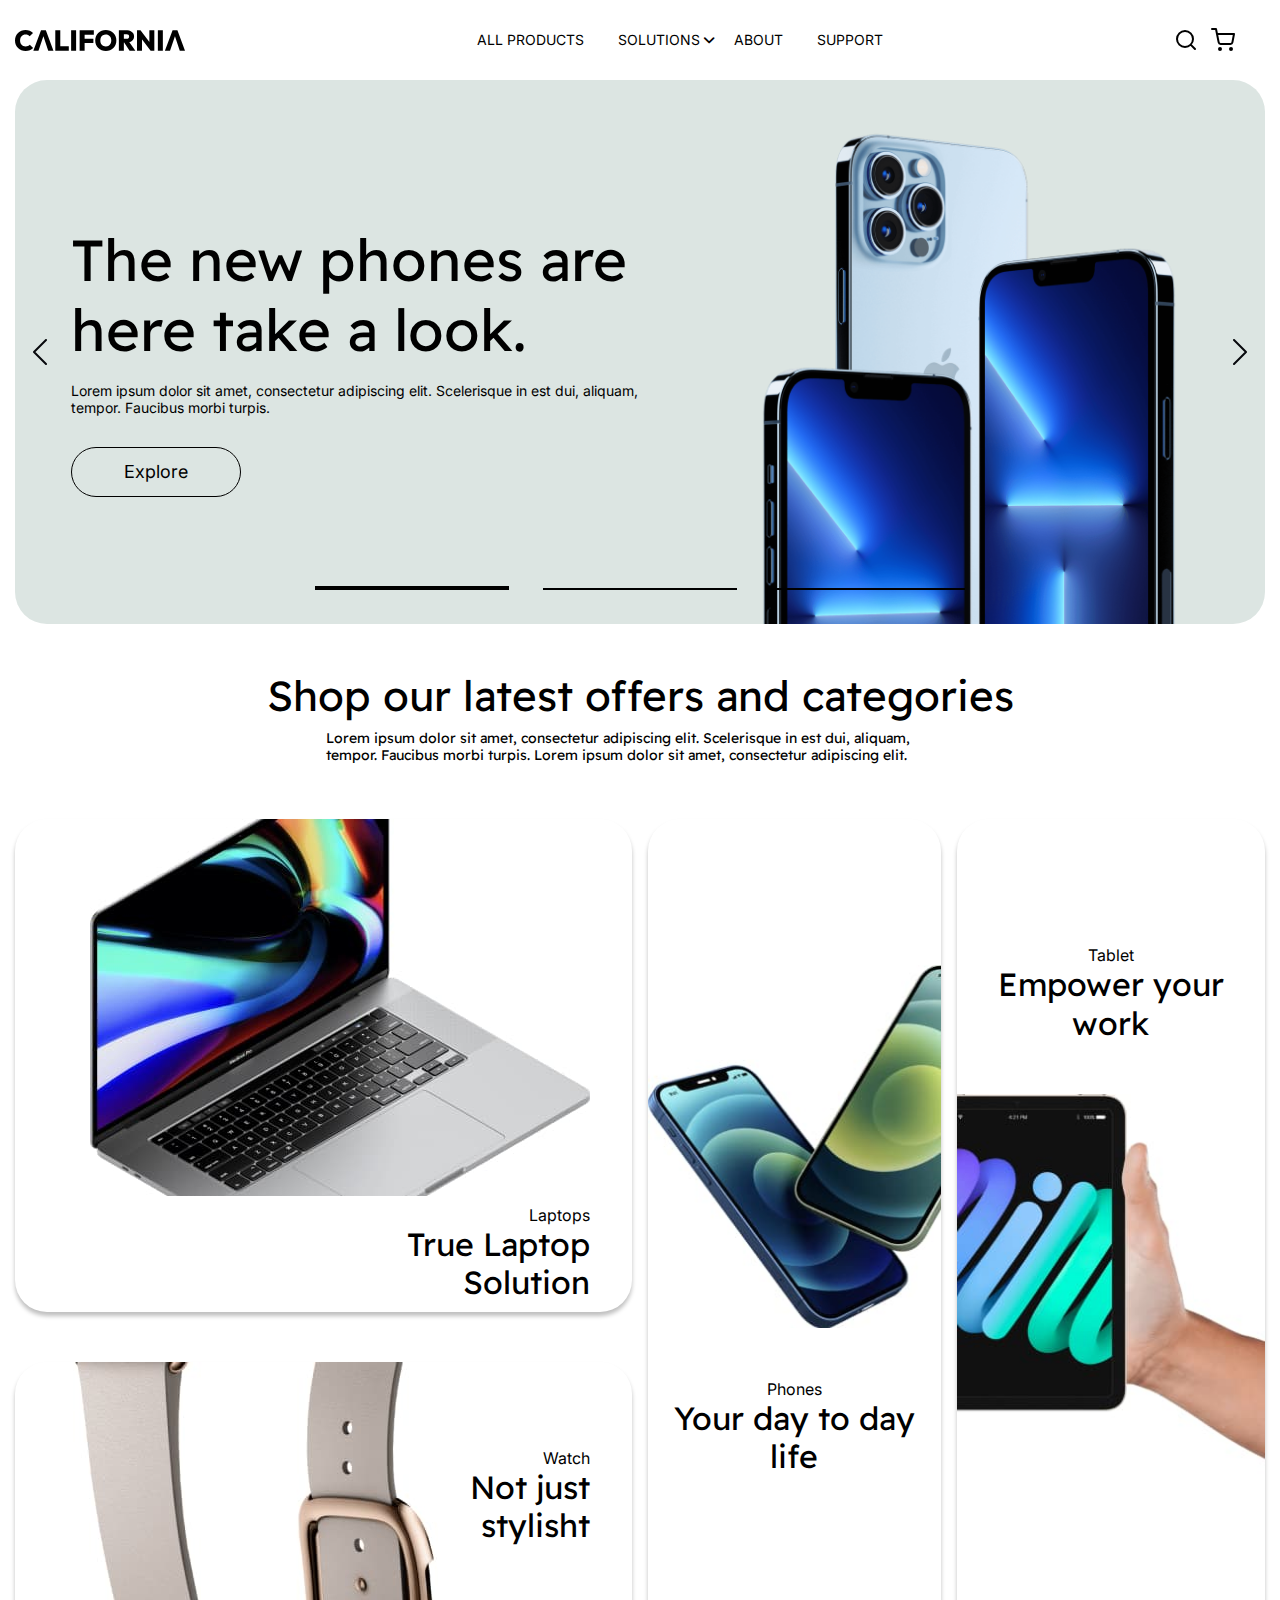
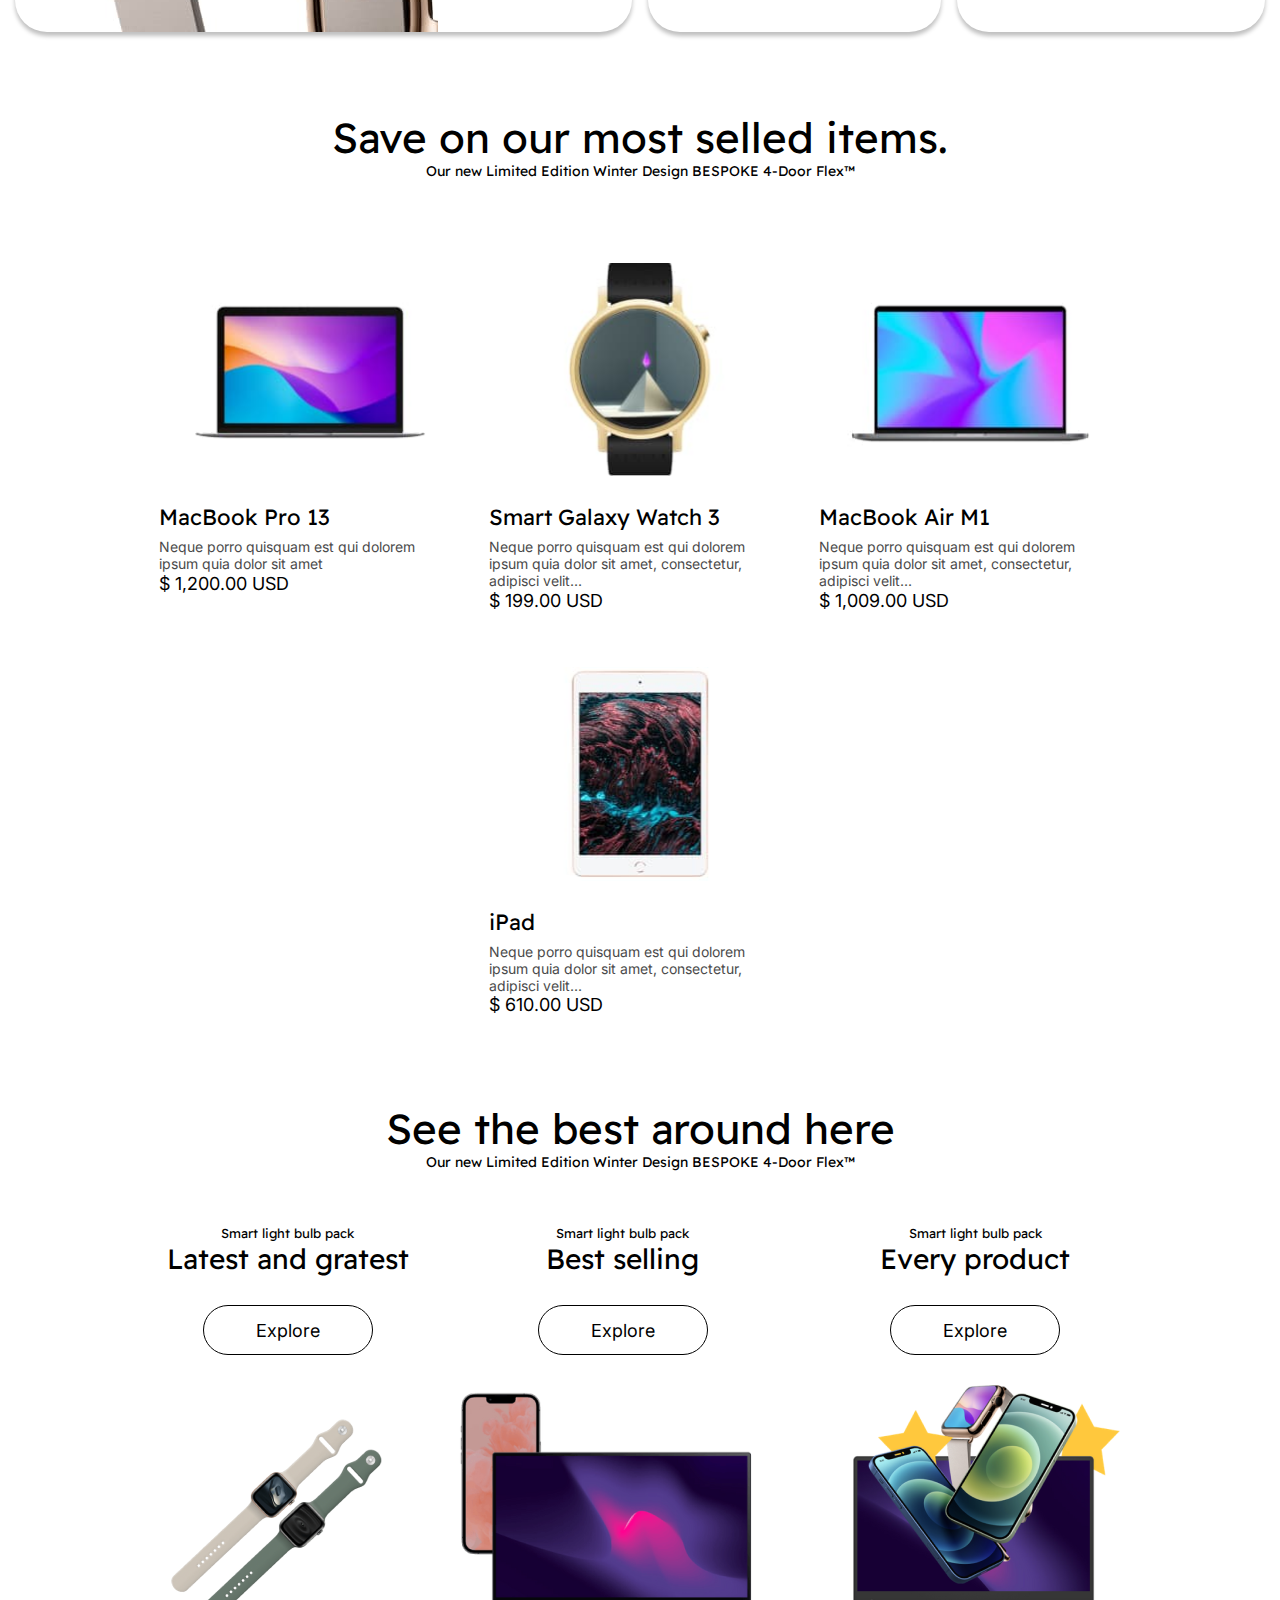
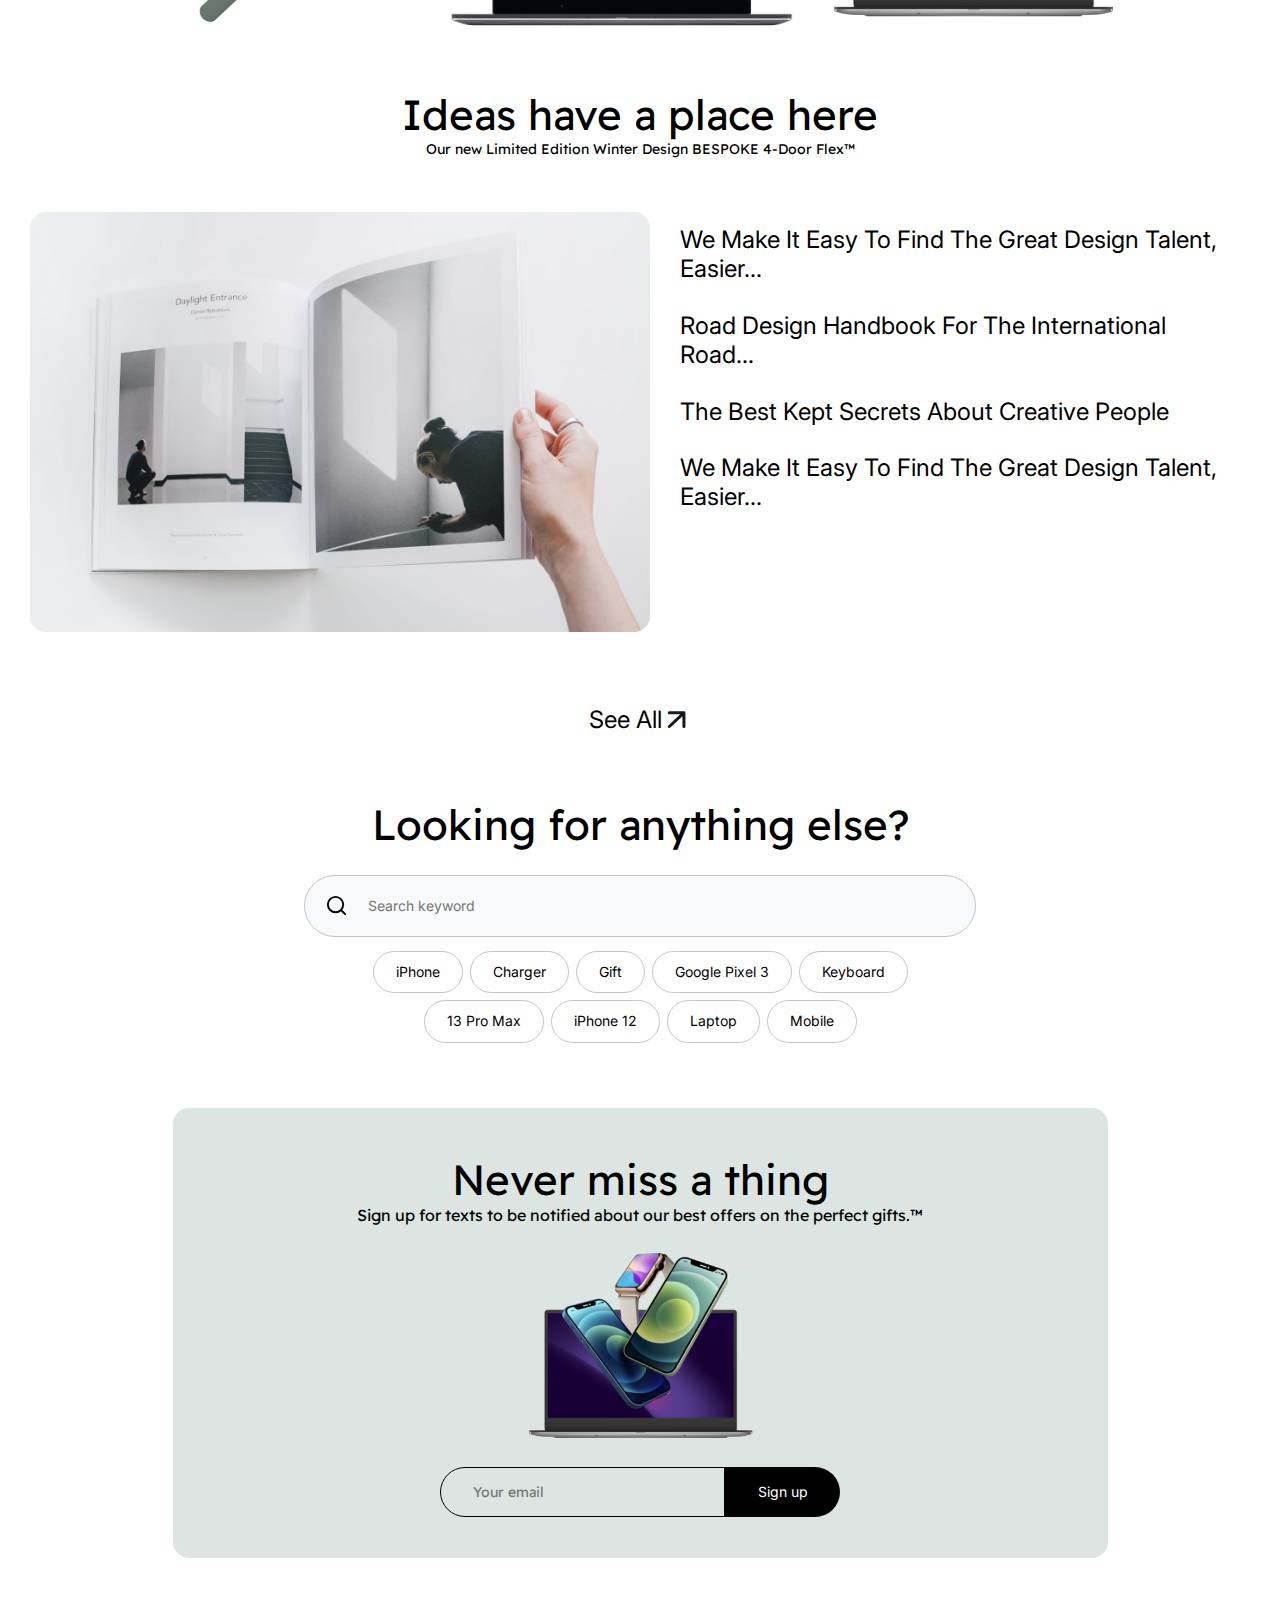
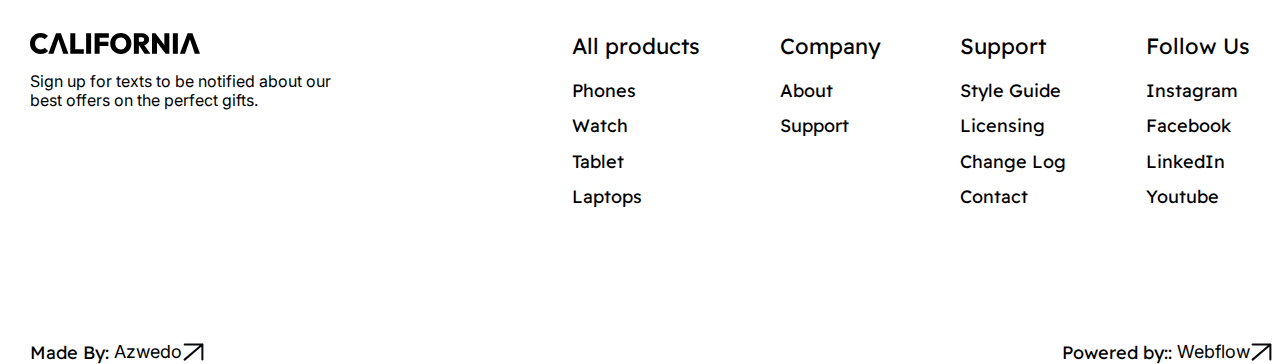
<file: index.html>
<!DOCTYPE html>
<html lang="en">
<head>
    <meta charset="UTF-8">
    <meta http-equiv="X-UA-Compatible" content="IE=edge">
    <meta name="viewport" content="width=device-width, initial-scale=1.0">
    <title>California</title>
    <link rel="stylesheet" href="./css/iconsfont.css">
    <link rel="stylesheet" href="./css/styles.css">
    <link rel="preconnect" href="https://fonts.googleapis.com">
    <link rel="preconnect" href="https://fonts.gstatic.com" crossorigin>
    <link href="https://fonts.googleapis.com/css2?family=Inter&family=Readex+Pro&display=swap" rel="stylesheet">
</head>
<body>
    <div class="wrapper container">
        
        <header class="header">
            <div class="wrapper__logo">
                <div class="header__adaptive">
                    <div class="logo">
                        <a href="#"><img src="./images/icons/header/Logo.svg" alt="Logo California"></a>
                    </div>
                    <!-- <button type="button" class="nav__toggle">
                        <div class="menu-icon-wrapper">
                            <div class="menu-icon"></div>
                        </div>
                    </button> -->
                </div>
            </div>
            
            
            <nav class="nav">
                <ul class="nav__list">
                    <li><a class="nav__list-link" href="#">All products</a></li>
                    <li class="topmenu"><a class="nav__list-link submenu-link icon-angle" href="#">Solutions </a>
                        <ul class="submenu">
                            <li><a href="#">Solution 1</a></li>
                            <li><a href="#">Solution 2</a></li>
                            <li><a href="#">Solution 4</a></li>
                            <li><a href="#">Solution 3</a></li>
                        </ul>
                    </li>
                    <li><a class="nav__list-link" href="#">About</a></li>
                    <li><a class="nav__list-link" href="#">Support</a></li>
                </ul>
            </nav>
            <div class="div"></div>
           
            <div class="goods">
                <div class="search ">
                    <form class="header__search ">
                        <input class="search-input" type="text" placeholder="Search store">
                    </form>
                    <div >
                        <a class="goods__search" href="#">
                            <img src="./images/icons/header/search.svg" alt="icon_search">
                        </a>
                    </div>
                </div>
                
                <div class="goods__basket ">
                    <a  href="#">
                        <img src="./images/icons/header/basket.svg" alt="icon_basket">
                    </a>
                </div>
                
            </div> 

           
        </header>
        <main class="main">
            <section class="main__top">
                <div class="slider">
                    <div class="slider-line">
                        <div class="top__row">
                            <div class="top__content">
                                <h1 class="top--title">
                                    The new phones are here take a look.
                                </h1>
                                <p class="top__text">
                                    Lorem ipsum dolor sit amet, consectetur adipiscing elit. Scelerisque in est dui, aliquam, tempor. Faucibus
                                    morbi
                                    turpis.
                                </p>
                                <button class="btn top__btn">
                                    Explore
                                </button>
                            </div>
                            <div class="top__image">
                                <img src="./images/top/new_phones.png" alt="new_phones">
                            </div>
                        </div>
                        <div class="top__row">
                            <div class="top__content">
                                <h1 class="top--title">
                                    The new tablets are here take a look.
                                </h1>
                                <p class="top__text">
                                    Lorem ipsum dolor sit amet, consectetur adipiscing elit. Scelerisque in est dui, aliquam, tempor. Faucibus
                                    morbi
                                    turpis.
                                </p>
                                <button class="btn top__btn">
                                    Explore
                                </button>
                            </div>
                            <div class="top__image">
                                <img src="./images/top/Tablet-Transparent-PNG.png" alt="new_phones">
                            </div>
                        </div>
                        <div class="top__row">
                            <div class="top__content">
                                <h1 class="top--title">
                                    The new laptops are here take a look.
                                </h1>
                                <p class="top__text">
                                    Lorem ipsum dolor sit amet, consectetur adipiscing elit. Scelerisque in est dui, aliquam, tempor. Faucibus
                                    morbi
                                    turpis.
                                </p>
                                <button class="btn top__btn">
                                    Explore
                                </button>
                            </div>
                            <div class="top__image">
                                <img src="./images/top/pngimg.com - laptop_PNG5905.png" alt="new_phones">
                            </div>
                        </div>
                    </div>
                </div>
                
                <div>
                    <button class="slider__btn slider__btn-prev">
                        <img src="./images/top/previous.svg" alt="previous_button">
                    </button>
                    <button class="slider__btn slider__btn-next">
                        <img src="./images/top/next.svg" alt="next_button">
                    </button>
                </div>
                <!-- <div class="top__lines"> -->
                    <ul class="lines__list">
                        <li><a href="#" class="line"></a></li>
                        <li><a href="#" class="line"></a></li>
                        <li><a href="#" class="line"></a></li>
                    </ul>
                <!-- </div> -->
                
            </section>
            <section class="main__latest-offers container">
                <div class="section__header">
                    <h2 class="section__header--title latest-offers__title">Shop our latest offers and categories</h2>
                    <p class="section__header--text latest-offers__text">Lorem ipsum dolor sit amet, consectetur adipiscing elit. Scelerisque in est dui, aliquam, tempor. Faucibus morbi turpis.
                    Lorem ipsum dolor sit amet, consectetur adipiscing elit.</p>
                </div>
                <div class="latest-offers__cards">
                    <div class="cads__row">
                        <div class="cards__column column-horizontal">
                            <a class="card card1" href="#">
                                <img src="./images/latest-offers/Laptops.jpg" alt="Laptops" class="card__image">
                                <div class="card__content">
                                    <h3 class="card__title">Laptops</h3>
                                    <p class="card__text">True Laptop <br> Solution</p>
                                </div>
                            </a>                           
                            <a class="card card2" href="#">
                                <img src="./images/latest-offers/Watch.jpg" alt="Watch" class="card__image">
                                <div class="card__content">
                                    <h3 class="card__title">Watch</h3>
                                    <p class="card__text">Not just stylisht</p>
                                </div>
                            </a>                           
                        </div>
                        <div class="cards__column column-vertical">
                            <a class="card card3" href="#">
                                <img src="./images/latest-offers/Phones.jpg" alt="Phones" class="card__image">
                                <div class="card__content">
                                    <h3 class="card__title">Phones</h3>
                                    <p class="card__text">Your day to day life</p>
                                </div>
                            </a>                           
                            <a class="card card4" href="#">
                                <img src="./images/latest-offers/Tablet.jpg" alt="Tablet" class="card__image">
                                <div class="card__content">
                                    <h3 class="card__title">Tablet</h3>
                                    <p class="card__text">Empower your work</p>
                                </div>
                            </a>                           
                        </div>
                    </div>
                    
                </div>
            </section>
            <section class="main__most-selled-items container">
                <div class="section__header">
                    <h2 class="section__header--title most-selled-items__title">Save on our most selled items.</h2>
                    <p class="section__header--text most-selled-items__text">Our new Limited Edition Winter Design BESPOKE 4-Door Flex™</p>
                </div>
                <div class="items__cards">
                    <ul class="cards-list">
                        <li><a href="#" class="card__item">
                            <img src="./images/ most selled items/Pro 13.jpg" alt="MacBook Pro 13" class="item__image">
                            <h3 class="item__title">MacBook Pro 13</h3>
                            <p class="item__text">Neque porro quisquam est qui dolorem ipsum quia dolor sit amet</p>
                            <p class="item__price">$ 1,200.00 USD</p>
                        </a></li>
                        <li><a href="#" class="card__item">
                            <img src="./images/ most selled items/Watch 3.jpg" alt="Smart Galaxy Watch 3" class="item__image">
                            <h3 class="item__title">Smart Galaxy Watch 3</h3>
                            <p class="item__text">Neque porro quisquam est qui dolorem ipsum quia dolor sit amet, consectetur, adipisci velit...</p>
                            <p class="item__price">$ 199.00 USD</p>
                        </a></li>
                        <li><a href="#" class="card__item">
                            <img src="./images/ most selled items/Air M1.jpg" alt="MacBook Air M1" class="item__image">
                            <h3 class="item__title">MacBook Air M1</h3>
                            <p class="item__text">Neque porro quisquam est qui dolorem ipsum quia dolor sit amet, consectetur, adipisci velit...</p>
                            <p class="item__price">$ 1,009.00 USD</p>
                        </a></li>
                        <li><a href="#" class="card__item">
                            <img src="./images/ most selled items/iPad.jpg" alt="iPad" class="item__image">
                            <h3 class="item__title">iPad</h3>
                            <p class="item__text">Neque porro quisquam est qui dolorem ipsum quia dolor sit amet, consectetur, adipisci velit...</p>
                            <p class="item__price">$ 610.00 USD</p>
                        </a></li>
                    </ul>
                </div>

            </section>
            <section class="main__the-best container">
                <div class="section__header">
                    <h2 class="section__header--title the-best__title">See the best around here</h2>
                    <p class="section__header--text the-best__text">Our new Limited Edition Winter Design BESPOKE 4-Door Flex™</p>
                </div>
                <div class="the-best__cards">
                    <ul class="the-best__cards--list">
                        <li class="the-best__card">
                            <p class="best__text">Smart light bulb pack</p>                            
                            <h3 class="best__title">Latest and gratest</h3>
                            <button class="btn best__btn">Explore</button>
                            <img src="./images/the best/Latest and gratest.png" alt="Latest and gratest" class="best__image">
                        </li>
                        <li class="the-best__card">
                            <p class="best__text">Smart light bulb pack</p>                            
                            <h3 class="best__title">Best selling</h3>
                            <button class="btn best__btn">Explore</button>
                            <img src="./images//the best/Best selling.png" alt="Best selling" class="best__image">
                        </li>
                        <li class="the-best__card">
                            <p class="best__text">Smart light bulb pack</p>                            
                            <h3 class="best__title">Every product</h3>
                            <button class="btn best__btn">Explore</button>
                            <img src="./images/the best/Every product.png" alt="Every product" class="best__image">
                        </li>                       
                        
                    </ul>
                </div>

            </section>
            <section class="main__ideas container">
                <div class="section__header">
                    <h2 class="section__header--title the-best__title">Ideas have a place here</h2>
                    <p class="section__header--text the-best__text">Our new Limited Edition Winter Design BESPOKE 4-Door Flex™</p>
                </div>
                <div class="ideas__row">
                    <img src="./images/ideas/ideas.png" alt="ideas" class="ideas__image">
                    <ul class="ideas__list">
                        <li>
                            <p class="ideas__text">
                                We Make It Easy To Find The Great Design Talent, Easier...
                            </p>
                        </li>
                        <li>
                            <p class="ideas__text">
                                Road Design Handbook For The International Road...
                            </p>
                        </li>
                        <li>
                            <p class="ideas__text">
                                The Best Kept Secrets About Creative People
                            </p>
                        </li>
                        <li>
                            <p class="ideas__text">
                                We Make It Easy To Find The Great Design Talent, Easier...
                            </p>
                        </li>
                    </ul>                    
                </div>
                <a href="" class="see-all">See all <svg xmlns="http://www.w3.org/2000/svg" width="30" height="28" fill="none">
                        <path stroke="#151A1E" stroke-linecap="round" stroke-linejoin="round" stroke-width="3"
                            d="m7.315 20.482 14.63-13.655m-14.63 0h14.63v13.655" />
                    </svg></a>

            </section>
            <section class="main__search">
                <div class="search__container">
                    <h2 class="section__header--title search__title">
                        Looking for anything else?
                    </h2>
                    <form action="#" class="search__form">
                        <div class="goods__search">
                            <a href="#">
                                <img src="./images/icons/header/search.svg" alt="icon_search">
                            </a>
                        </div>
                        <input class="search__form--input" type="text" placeholder="Search keyword">
                    </form>
                    
                    <ul class="filters-list">
                        <li><button type="button" class="filter-button">iPhone</button></li>
                        <li><button type="button" class="filter-button">Charger</button></li>
                        <li><button type="button" class="filter-button">Gift</button></li>
                        <li><button type="button" class="filter-button">Google Pixel 3</button></li>
                        <li><button type="button" class="filter-button">Keyboard</button></li>
                        <li><button type="button" class="filter-button">13 Pro Max</button></li>
                        <li><button type="button" class="filter-button">iPhone 12</button></li>
                        <li><button type="button" class="filter-button">Laptop</button></li>
                        <li><button type="button" class="filter-button">Mobile</button></li>
                    </ul>
                                     

                </div>
            </section>

            <section class="main__registration">
                <div class="registration__container">
                    <div class="section__header registration__header">
                        <h2 class="section__header--title registration__title">Never miss a thing</h2>
                        <p class="section__header--text registration__text">Sign up for texts to be notified about our best offers on the perfect gifts.™</p>
                    </div>
                    <img src="./images/registration/registration.png" alt="" class="registration__image">
                    <form action="#" class="registration__form">
                        <input type="text" placeholder="Your email" class="registration__form--input">
                        <button class="registration__form--btn">Sign up</button>
                    </form>
                </div>
            </section>
        </main>

        <footer class="footer container">
            <div class="footer__wrapper">
                <div class="footer__logo">
                    <a href="#">
                        <img src="./images/icons/header/Logo.svg" alt="Logo">
                    </a>                    
                    <p class="footer_logo--text">
                        Sign up for texts to be notified about our best offers on the perfect gifts.
                    </p>
                </div>
                <div class="footer__menu">
                    <div class="footer__items">
                        <h3 class="items__title">All products</h3>
                        <ul class="items__list">
                            <li><a href="#" class="items-link">Phones</a></li>
                            <li><a href="#" class="items-link">Watch</a></li>
                            <li><a href="#" class="items-link">Tablet</a></li>
                            <li><a href="#" class="items-link">Laptops</a></li>
                        </ul>
                    </div>
                    <div class="footer__items">
                        <h3 class="items__title">Company</h3>
                        <ul class="items__list">
                            <li><a href="#" class="items-link">About</a></li>
                            <li><a href="#" class="items-link">Support</a></li>
                        </ul>
                    </div>
                    <div class="footer__items">
                        <h3 class="items__title">Support</h3>
                        <ul class="items__list">
                            <li><a href="#" class="items-link">Style Guide</a></li>
                            <li><a href="#" class="items-link">Licensing</a></li>
                            <li><a href="#" class="items-link">Change Log</a></li>
                            <li><a href="#" class="items-link">Contact</a></li>
                        </ul>
                    </div>
                    <div class="footer__items">
                        <h3 class="items__title">Follow Us</h3>
                        <ul class="items__list">
                            <li><a href="#" class="items-link">Instagram</a></li>
                            <li><a href="#" class="items-link">Facebook</a></li>
                            <li><a href="#" class="items-link">LinkedIn</a></li>
                            <li><a href="#" class="items-link">Youtube</a></li>
                        </ul>
                    </div>
                </div>
                
            </div>
            <div class="footer__bottom">
                <p class="bottom__text">Made By: <span>Azwedo<svg xmlns="http://www.w3.org/2000/svg" width="21" height="18" fill="none">
                    <g stroke="#08090D" stroke-linecap="round" stroke-linejoin="round" stroke-width="2" clip-path="url(#a)">
                        <path d="m1.615 16.616 17.77-15.231m-17.77 0h17.77v15.23" />
                    </g>
                    <defs>
                        <clipPath id="a">
                            <path fill="#fff" d="M0 0h21v18H0z" />
                        </clipPath>
                    </defs>
                </svg></span></p>
                <p class="bottom__text">Powered by:: <span>Webflow<svg xmlns="http://www.w3.org/2000/svg" width="21" height="18" fill="none">
                    <g stroke="#08090D" stroke-linecap="round" stroke-linejoin="round" stroke-width="2" clip-path="url(#a)">
                        <path d="m1.615 16.616 17.77-15.231m-17.77 0h17.77v15.23" />
                    </g>
                    <defs>
                        <clipPath id="a">
                            <path fill="#fff" d="M0 0h21v18H0z" />
                        </clipPath>
                    </defs>
                </svg></span></p>
            </div>
        </footer>
    </div>
    <script src="./scripts/script.js"></script>
   
</body>
</html>
</file>
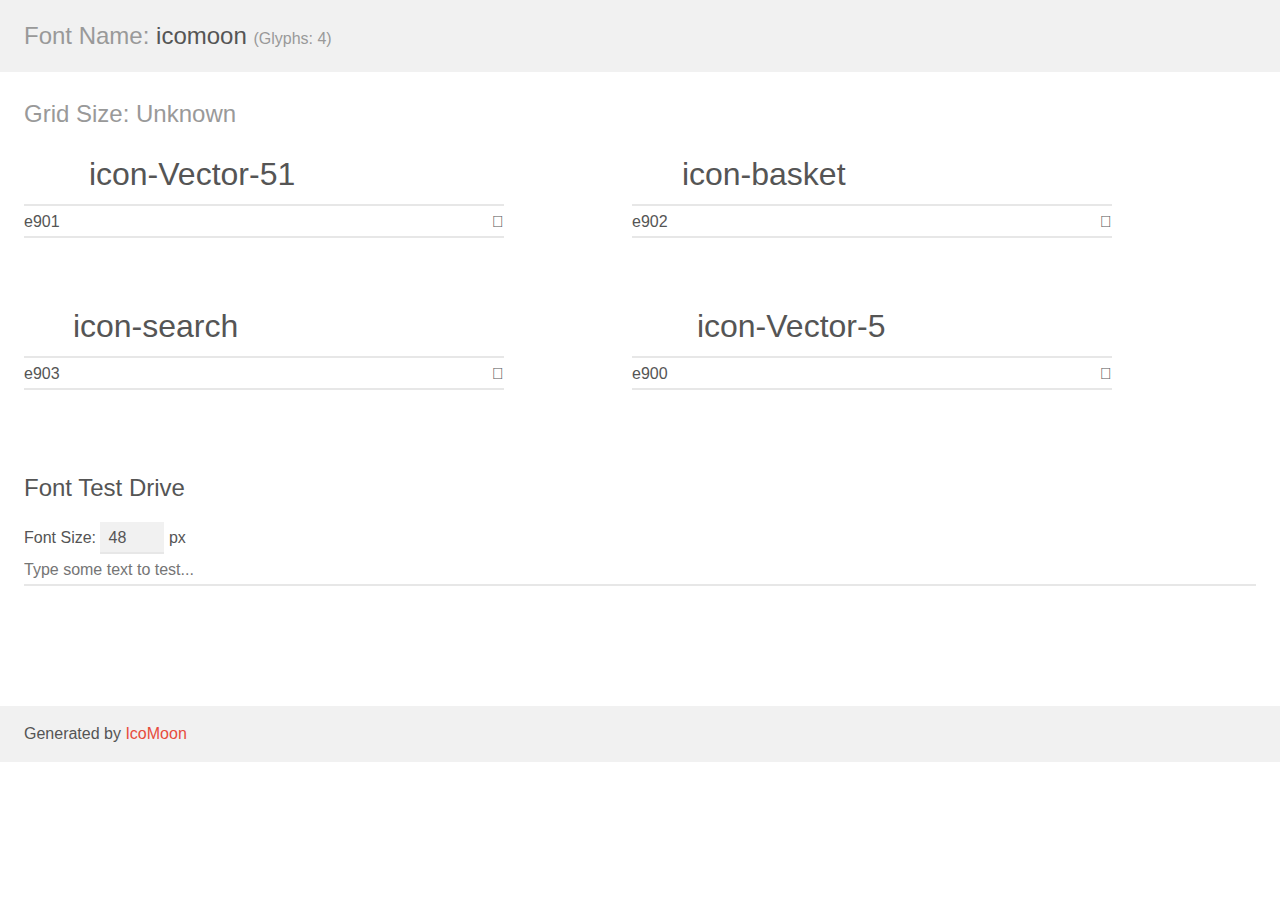
<file: images/icons/icomoon (2)/demo.html>
<!doctype html>
<html>
<head>
    <meta charset="utf-8">
    <title>IcoMoon Demo</title>
    <meta name="description" content="An Icon Font Generated By IcoMoon.io">
    <meta name="viewport" content="width=device-width, initial-scale=1">
    <link rel="stylesheet" href="demo-files/demo.css">
    <link rel="stylesheet" href="style.css"></head>
<body>
    <div class="bgc1 clearfix">
        <h1 class="mhmm mvm"><span class="fgc1">Font Name:</span> icomoon <small class="fgc1">(Glyphs:&nbsp;4)</small></h1>
    </div>
    <div class="clearfix mhl ptl">
        <h1 class="mvm mtn fgc1">Grid Size: Unknown</h1>
        <div class="glyph fs1">
            <div class="clearfix bshadow0 pbs">
                <span class="icon-Vector-51"></span>
                <span class="mls"> icon-Vector-51</span>
            </div>
            <fieldset class="fs0 size1of1 clearfix hidden-false">
                <input type="text" readonly value="e901" class="unit size1of2" />
                <input type="text" maxlength="1" readonly value="&#xe901;" class="unitRight size1of2 talign-right" />
            </fieldset>
            <div class="fs0 bshadow0 clearfix hidden-true">
                <span class="unit pvs fgc1">liga: </span>
                <input type="text" readonly value="" class="liga unitRight" />
            </div>
        </div>
        <div class="glyph fs1">
            <div class="clearfix bshadow0 pbs">
                <span class="icon-basket"></span>
                <span class="mls"> icon-basket</span>
            </div>
            <fieldset class="fs0 size1of1 clearfix hidden-false">
                <input type="text" readonly value="e902" class="unit size1of2" />
                <input type="text" maxlength="1" readonly value="&#xe902;" class="unitRight size1of2 talign-right" />
            </fieldset>
            <div class="fs0 bshadow0 clearfix hidden-true">
                <span class="unit pvs fgc1">liga: </span>
                <input type="text" readonly value="" class="liga unitRight" />
            </div>
        </div>
        <div class="glyph fs1">
            <div class="clearfix bshadow0 pbs">
                <span class="icon-search"></span>
                <span class="mls"> icon-search</span>
            </div>
            <fieldset class="fs0 size1of1 clearfix hidden-false">
                <input type="text" readonly value="e903" class="unit size1of2" />
                <input type="text" maxlength="1" readonly value="&#xe903;" class="unitRight size1of2 talign-right" />
            </fieldset>
            <div class="fs0 bshadow0 clearfix hidden-true">
                <span class="unit pvs fgc1">liga: </span>
                <input type="text" readonly value="" class="liga unitRight" />
            </div>
        </div>
        <div class="glyph fs1">
            <div class="clearfix bshadow0 pbs">
                <span class="icon-Vector-5"></span>
                <span class="mls"> icon-Vector-5</span>
            </div>
            <fieldset class="fs0 size1of1 clearfix hidden-false">
                <input type="text" readonly value="e900" class="unit size1of2" />
                <input type="text" maxlength="1" readonly value="&#xe900;" class="unitRight size1of2 talign-right" />
            </fieldset>
            <div class="fs0 bshadow0 clearfix hidden-true">
                <span class="unit pvs fgc1">liga: </span>
                <input type="text" readonly value="" class="liga unitRight" />
            </div>
        </div>
    </div>

    <!--[if gt IE 8]><!-->
    <div class="mhl clearfix mbl">
        <h1>Font Test Drive</h1>
        <label>
            Font Size: <input id="fontSize" type="number" class="textbox0 mbm"
            min="8" value="48" />
            px
        </label>
        <input id="testText" type="text" class="phl size1of1 mvl"
        placeholder="Type some text to test..." value=""/>
        <div id="testDrive" class="icon-" style="font-family: icomoon">&nbsp;
        </div>
    </div>
    <!--<![endif]-->
    <div class="bgc1 clearfix">
        <p class="mhl">Generated by <a href="https://icomoon.io/app">IcoMoon</a></p>
    </div>

    <script src="demo-files/demo.js"></script>
</body>
</html>
</file>
<file: css/iconsfont.css>
@font-face {
  font-family: 'icomoon';
  src:  url('../fonts/icomoon.eot?1247mh');
  src:  url('../fonts/icomoon.eot?1247mh#iefix') format('embedded-opentype'),
    url('../fonts/icomoon.ttf?1247mh') format('truetype'),
    url('../fonts/icomoon.woff?1247mh') format('woff'),
    url('../fonts/icomoon.svg?1247mh#icomoon') format('svg');
  font-weight: normal;
  font-style: normal;
  font-display: block;
}

[class^="icon-"], [class*=" icon-"]::before {
  /* use !important to prevent issues with browser extensions that change fonts */
  font-family: 'icomoon' !important;
  speak: never;
  font-style: normal;
  font-weight: normal;
  font-variant: normal;
  text-transform: none;
  line-height: 1;

  /* Better Font Rendering =========== */
  -webkit-font-smoothing: antialiased;
  -moz-osx-font-smoothing: grayscale;
}

.icon-angle:before {
  content: "\e910";
}
.icon-Vector-51:before {
  content: "\e901";
}
.icon-basket:before {
  content: "\e902";
}
.icon-search:before {
  content: "\e903";
}
</file>
<file: images/icons/icomoon (2)/demo-files/demo.css>
body {
  padding: 0;
  margin: 0;
  font-family: sans-serif;
  font-size: 1em;
  line-height: 1.5;
  color: #555;
  background: #fff;
}
h1 {
  font-size: 1.5em;
  font-weight: normal;
}
small {
  font-size: .66666667em;
}
a {
  color: #e74c3c;
  text-decoration: none;
}
a:hover, a:focus {
  box-shadow: 0 1px #e74c3c;
}
.bshadow0, input {
  box-shadow: inset 0 -2px #e7e7e7;
}
input:hover {
  box-shadow: inset 0 -2px #ccc;
}
input, fieldset {
  font-family: sans-serif;
  font-size: 1em;
  margin: 0;
  padding: 0;
  border: 0;
}
input {
  color: inherit;
  line-height: 1.5;
  height: 1.5em;
  padding: .25em 0;
}
input:focus {
  outline: none;
  box-shadow: inset 0 -2px #449fdb;
}
.glyph {
  font-size: 16px;
  width: 15em;
  padding-bottom: 1em;
  margin-right: 4em;
  margin-bottom: 1em;
  float: left;
  overflow: hidden;
}
.liga {
  width: 80%;
  width: calc(100% - 2.5em);
}
.talign-right {
  text-align: right;
}
.talign-center {
  text-align: center;
}
.bgc1 {
  background: #f1f1f1;
}
.fgc1 {
  color: #999;
}
.fgc0 {
  color: #000;
}
p {
  margin-top: 1em;
  margin-bottom: 1em;
}
.mvm {
  margin-top: .75em;
  margin-bottom: .75em;
}
.mtn {
  margin-top: 0;
}
.mtl, .mal {
  margin-top: 1.5em;
}
.mbl, .mal {
  margin-bottom: 1.5em;
}
.mal, .mhl {
  margin-left: 1.5em;
  margin-right: 1.5em;
}
.mhmm {
  margin-left: 1em;
  margin-right: 1em;
}
.mls {
  margin-left: .25em;
}
.ptl {
  padding-top: 1.5em;
}
.pbs, .pvs {
  padding-bottom: .25em;
}
.pvs, .pts {
  padding-top: .25em;
}
.unit {
  float: left;
}
.unitRight {
  float: right;
}
.size1of2 {
  width: 50%;
}
.size1of1 {
  width: 100%;
}
.clearfix:before, .clearfix:after {
  content: " ";
  display: table;
}
.clearfix:after {
  clear: both;
}
.hidden-true {
  display: none;
}
.textbox0 {
  width: 3em;
  background: #f1f1f1;
  padding: .25em .5em;
  line-height: 1.5;
  height: 1.5em;
}
#testDrive {
  display: block;
  padding-top: 24px;
  line-height: 1.5;
}
.fs0 {
  font-size: 16px;
}
.fs1 {
  font-size: 32px;
}
</file>
<file: images/icons/icomoon (2)/style.css>
@font-face {
  font-family: 'icomoon';
  src:  url('fonts/icomoon.eot?vowalp');
  src:  url('fonts/icomoon.eot?vowalp#iefix') format('embedded-opentype'),
    url('fonts/icomoon.ttf?vowalp') format('truetype'),
    url('fonts/icomoon.woff?vowalp') format('woff'),
    url('fonts/icomoon.svg?vowalp#icomoon') format('svg');
  font-weight: normal;
  font-style: normal;
  font-display: block;
}

[class^="icon-"], [class*=" icon-"] {
  /* use !important to prevent issues with browser extensions that change fonts */
  font-family: 'icomoon' !important;
  speak: never;
  font-style: normal;
  font-weight: normal;
  font-variant: normal;
  text-transform: none;
  line-height: 1;

  /* Better Font Rendering =========== */
  -webkit-font-smoothing: antialiased;
  -moz-osx-font-smoothing: grayscale;
}

.icon-Vector-51:before {
  content: "\e901";
}
.icon-basket:before {
  content: "\e902";
}
.icon-search:before {
  content: "\e903";
}
.icon-Vector-5:before {
  content: "\e900";
}
</file>
<file: css/styles.css>
/* Reset and base styles  */
* {
	padding: 0px;
	margin: 0px;
	border: none;
}

*,
*::before,
*::after {
	box-sizing: border-box;
}

:focus,
:active {
	/*outline: none;*/
}

a:focus,
a:active {
	/* outline: none;*/
}

/* Links */

a,
a:link,
a:visited {
	color: inherit;
	text-decoration: none;
	/* display: inline-block; */
}

a:hover {
	color: inherit;
	text-decoration: none;
}

/* Common */

aside,
nav,
footer,
header,
section,
main {
	display: block;
}

h1,
h2,
h3,
h4,
h5,
h6,
p {
	font-size: inherit;
	font-weight: inherit;
}

ul,
ul li {
	list-style: none;
}

img {
	vertical-align: top;
}

img,
svg {
	max-width: 100%;
	height: auto;
}

address {
	font-style: normal;
}

/* Form */

input,
textarea,
button,
select {
	font-family: inherit;
	font-size: inherit;
	color: inherit;
	background-color: transparent;
}

input::-ms-clear {
	display: none;
}

button,
input[type="submit"] {
	display: inline-block;
	box-shadow: none;
	background-color: transparent;
	background: none;
	cursor: pointer;
}

input:focus,
input:active,
button:focus,
button:active {
	outline: none;
}

button::-moz-focus-inner {
	padding: 0;
	border: 0;
}

label {
	cursor: pointer;
}

legend {
	display: block;
}
/*==========================================================================*/

body {
	font-family: 'Readex Pro', sans-serif;
	font-size: 14px;
	line-height: 1.2;
	color: #000;
	background-color: #fff;
}
/*===========================HEADER================================*/
.wrapper {
	max-width: 1440px;

}

.container {
	max-width: 1324px;
	padding: 0 15px;
}
.header {
	display: grid;
	grid-template-columns: auto 1fr auto auto;
	justify-items: center;
	align-items: center;
	padding: 28px 0;	
}

.header__adaptive{	
	display: flex;	
	justify-content:space-between;
	align-items: center;	
}

.logo {
	display:block;	
}

.nav {
	
}

.nav__list {
	display: flex;
	gap: 34px;
	flex-wrap: wrap;
	font-family: 'Inter';
	text-transform: uppercase;	
}

.nav__list-link {
	position: relative;
}

.nav__list-link::after {
	position: absolute;
	content: '';
	left: 0;
	bottom: -9px;
	width: 0%;
	height: 2px;
	background-color: #000;
	transition: all 0.3s;
}

.nav__list-link:hover::after {
	width: 100%;	
}

.topmenu {
	position: relative;
}

.submenu-link {
	display: flex;
	align-items: center;	
}
.icon-angle::before {
	position: absolute;
	right: -15px;
}
.icon-angle--active::before {
	transform: rotate(180deg);
}
.submenu {	
	display: none;
	position: absolute;
	left: 0;
	top: 30px;
	z-index: 1;
	width: 90px;	
	transition: 0.5s ease-in-out;
}

.submenu--active {
	display: block;	
}


.nav__list img {
	vertical-align:middle
}

.goods {
	display: flex;
	gap: 13px;	
}

.search {
	position: relative;
}
.header__search {
	display: none;
	position: absolute;
	border: 1px solid #C8C8C8;
	border-radius: 10px;
	padding: 10px ;
	top: -10px;
	right: 35px;
}
.header__search--active {
	display: block;
}

.search-input::placeholder {
	color: #C8C8C8;
}

.goods__basket {
	margin-right: 30px;
	position: relative;
	width: 24px;
	height: 24px;
}
------------------------Burger--------------------
.nav__toggle {}

.menu-icon-wrapper {}

.menu-icon {}
/*=================Burger========*/

/* .nav__toggle {
	display: none;
}

.menu-icon-wrapper {
	--time: 0.1s;
	--width: 40px;
	--height: 30px;
	--line-height: 4px;
	--color: #000;
	height: var(--height);
	width: var(--width);
	display: flex;
	justify-content: center;
	align-items: center;
}

.menu-icon {
	position: relative;
	width: var(--width);
	height: var(--line-height);
	background-color: var(--color);
}

.menu-icon::before,
.menu-icon::after {
	content: '';
	display: block;
	position: absolute;
	left: 0;
	width: var(--width);
	height: var(--line-height);
	background-color: var(--color);
	transition: transform var(--time) ease-in, top var(--time) linear var(--time);
}

.menu-icon::before {
	top: calc(var(--line-height) * -2);
}

.menu-icon::after {
	top: calc(var(--line-height) * 2);
}

.menu-icon.menu-icon--active {
	background-color: transparent;
}

.menu-icon.menu-icon--active::before,
.menu-icon.menu-icon--active::after {
	top: 0;
	transition: top var(--time) linear, transform var(--time) ease-in var(--time);
}

.menu-icon.menu-icon--active::before {
	transform: rotate(45deg);
}

.menu-icon.menu-icon--active::after {
	transform: rotate(-45deg);
} */

/*===========================MAIN======================*/
.main {}
/*===========================TOP=======================*/

.main__top {
	background-color: #DCE5E2;
	border-radius: 32px;
	position: relative;
}
.slider {	
	max-width: 100%;	
	margin: 0 auto;
	overflow: hidden;
}

.slider-line {	
	display: flex;	
	transition: all ease 1s;
}
.top__row {	
	display: flex;
	justify-content: space-between;
}

.top__content {
	flex: 1 1 50%;
	padding: 145px 0 127px 56px;
}

.top--title {
	font-size: 58px;
	margin-bottom: 19px;
}

.top__text {
	font-family: 'Inter';
	margin-bottom: 30px;
}
.btn {
	font-family: 'Inter';
	font-size: 18px;
	border: 1px solid #000000;
	border-radius: 200px;
	height: 50px;
	width: 170px;
	transition: all 0.3s ease-in;
}

.top__btn {}

.btn:hover {
	transform: translateY(-4px);
	box-shadow: 0px 4px 4px rgba(0, 0, 0, 0.25);
}
.slider__btn {
	position: absolute;
	top: 50%;
	transform: translateY(-50%);	
}

.slider__btn-prev {	
	left: 18px;
}

.slider__btn-next {	
	right: 18px;
}

.top__image {
	flex: 1 1 50%;
	position: relative;
}
.top__image img {
	position: absolute;
	bottom: 0;
	right: 0;	
	object-fit:cover;
	overflow: hidden;
}

/*-------------*/
.top__lines {}

.lines__list {
	display: flex;
	gap: 228px;
	justify-content: center;
}

.line {
	position: absolute;
	content: '';
	height: 2px;
	width: 194px;
	bottom: 34px;
	transform: translateX(-50%);
	background-color: #000;
	z-index: 2;
}

.line-active {
	/* background-color: rgb(183, 28, 46); */
	height: 4px;
}

/*===================================latest-offers===========================*/
.main__latest-offers {
	padding:47px 0;
}

.container {}
/*------------------section__header-----------*/
.section__header {
	
	margin-bottom: 55px;
	display: flex;
	flex-direction: column;
	align-items: center;
}

.section__header--title {
	font-size: 42px;
}

.section__header--text {}
/*--------------------------========================*/

.latest-offers__title {
	max-width: 780px;
	margin-bottom: 9px;
}

.latest-offers__text {
	max-width: 628px;
}

.latest-offers__cards {}

.cads__row {
	display: flex;	
	gap: 16px;
}

.cards__column {
	flex: 1 1 50%;
}

.column-horizontal {
	
	text-align: end;
	
	

}
.column-vertical {
	display: flex;
	column-gap: 16px;
	text-align: center;
}



.card {
	display: flex;
	overflow: hidden;
	background-color: #FFFFFF;
	border-radius: 32px;
	box-shadow:0px 4px 4px rgba(0, 0, 0, 0.25) ;
	transition: all 0.3s ease-in;
}
.card:hover {
	transform: translateY(-10px);
	box-shadow: 0px 4px 8px rgba(0, 0, 0, 0.5);
}

.card1 {
	flex-direction: column;
	padding: 0 42px;
	margin-bottom: 50px;
	align-items: flex-end;
}


.card2 {
	
	align-items: center;
	padding: 0 42px;
}
.card3 {
	flex-direction: column;
	gap: 42px;
	justify-content: center;
	align-items: center;
}
.card4 {
	flex-direction: column-reverse;
	gap: 42px;
	justify-content: center;
	align-items: center;
}

.card__image {}

.card__content {
	max-width: 250px;
	padding: 10px 0;
	
}

.card__title {
	font-family: 'Inter';
	font-size: 16px;
}

.card__text {
 	font-size: 32px;	
}

/*================================== most-selled-items==========================*/
.main__most-selled-items {
	padding: 34px 0;
	
}

.most-selled-items__title {}

.most-selled-items__text {}

.items__cards {
	margin-top: 31px;
}

.cards-list {
	display: flex;
	gap: 28px;
	flex-wrap: wrap;
	justify-content: center;
}

.card__item {
	display: flex;
	flex-direction: column;
	max-width: 302px;
	max-height: 396px;
}

.item__image {
	max-width: 302px;
	max-height: 270px;
	padding: 28px;
}
.item__image img{
	width: 246px;
	height: 214px;
	
}

.item__title {
	font-size: 22px;
	margin-bottom: 9px;
}

.item__text {
	font-family: 'Inter';
	color: #4B4B4B;
	margin-bottom: auto;
	width: 261px;
}

.item__price {
	font-family: 'Inter';
	font-size: 18px;	
}

/*==========================The best==============*/
.main__the-best {
	margin-top: 54px;
}

.the-best__title {}

.the-best__text {}

.the-best__cards {}

.the-best__cards--list {
	display: flex;
	flex-wrap: wrap;
	gap: 28px;
	justify-content: center;
	
}
.the-best__card {
	display: flex;
	flex-direction: column;
	align-items: center;
	max-width: 413px;
	max-height: 453px;
}

.best__text {
	font-size: 13px;
}

.best__title {
	font-size: 28px;	
}

.best__btn {
	margin: 30px 0;
}

.best__image {}
/*===================IDEAS===========================*/
.main__ideas {
	margin-top: 55px;
}

.the-best__title {}

.the-best__text {}

.ideas__row {
	display: flex;
	
}

.ideas__image {
	flex: 1 1 auto;
	position: relative;
	/* max-width: 620px;
	max-height: 420px; */
}
.ideas__image img {
	position: absolute;
	width: 100%;
	height: auto;
}

.ideas__list {
	flex: 1 1 50%;
	display: flex;
	flex-direction: column;
	gap: 28px;
	padding: 14px 20px 14px 30px;
	
}

.ideas__text {
	font-family: 'Inter';
	font-size: 24px;
}

.see-all {
	font-family: 'Inter';		
	font-size: 24px;
	text-transform: capitalize;
	display: flex;
	justify-content: center;
	margin-top: 74px;
}
/*====================Search=========================*/

.main__search {
	padding: 65px 0;

}

.search__container {
	max-width: 650px;
	margin: 0 auto;
	display: flex;
	flex-direction: column;
	align-items: center;
	
}

.search__title {
	margin: 0 auto;
	margin-bottom: 24px;
}

.search__form {
	
	background: #F8F9FA;
	border: 1px solid #C5C5C5;
	border-radius: 100px;
	display: flex;
	align-items: center;
	padding-left: 20px;
	margin-bottom: 14px;
}

.search__form--input {
	font-family: 'Inter';
	font-size: 14px;
	line-height: 60px;
	
	color: #000000;
	padding-left: 20px;
	width: 650px;
		height: 60px;
}


.filters-list {
	display: flex;
	justify-content: center;
	flex-wrap: wrap;
	gap: 7px;
	
	
}

.filter-button {
	background: #FFFFFF;
	border: 1px solid #C5C5C5;
	border-radius: 200px;
	font-family: 'Inter';
	font-size: 14px;
	line-height: 1.2;
	padding: 12px 22px;
}
.filter-button:hover {
	box-shadow: 0px 4px 4px rgba(0, 0, 0, 0.25)
}
/*=================================Registration=============================*/

.main__registration {}

.registration__container {
	max-width: 935px;
	height: 450px;
	margin: 0 auto;
	background-color: #DCE5E2;
	border-radius: 16px;
	padding: 47px 0 43px;
	display: flex;
	flex-direction: column;
	align-items: center;
}

.registration__header{
	margin-bottom: 14px;
}

.registration__title {}


.registration__text {
	font-size: 16px;
}

.registration__image {
	margin: 14px 0;
}

.registration__form {
	
	display: flex;
}

.registration__form--input {
	background-color: #DCE5E2;
	border: 1px solid #000000;
	border-radius: 54px 0px 0px 54px;
	height: 50px;
	width: 285px;
	padding: 16px 32px;
}

.registration__form--btn {
	background-color: #000000;
	border-radius: 0px 200px 200px 0px;
	width: 115px;
	height: 50px;
	font-family: 'Inter';		
	font-size: 14px;		
	text-align: center;	
	color: #FFFFFF;
	transition: all o.3s ease-in;
}

.registration__form--btn:hover {
	background-color: #171717e2;

}

/*=========================FOOTER===========================*/

.footer {
	padding-top: 75px;
}

.footer__wrapper {
	display: flex;
	flex-wrap: wrap;
	gap: 20px;
	/* justify-content: space-between; */
}

.footer__logo {
	flex: 1 1 33%;
	
}

.footer_logo--text {
	max-width: 304px;
	font-family: 'Inter';
	font-size: 16px;
	margin-top: 18px;
}
.footer__menu {
	flex: 1 1 auto;
	display: flex;
	gap: 40px;
	flex-wrap: wrap;
	justify-content: space-between;
}

.items__title {
	font-size: 22px;
	margin-bottom: 20px;
}

.items__list {
	display: flex;
	flex-direction: column;
	gap: 14px;
	
}

.items-link {
	font-size: 18px;
	transition: all 0,3s ease-in;
}
.items-link:hover {
	font-weight: 600;
	text-decoration: underline;	
}
.footer__bottom {
	display: flex;
	justify-content: space-between;
	gap: 20px;
	flex-wrap: wrap;
	margin-top: 133px;
}

.bottom__text {
	display: flex;
	align-items: center;
	font-size: 18px;
}
.bottom__text span {
	font-family: 'Inter';
	padding:0 0 1px 5px;
	position: relative;
}
.bottom__text svg {
	position: absolute;
	top: 2px;
	right: -22px;	
}
/*=====================================================*/
@media (max-width: 1199px) {
	.header {			
		grid-template-columns: auto 1fr;
		justify-items: end;
		row-gap: 12px;	
	}
	.nav {
		padding: 0 10px;
	}
	.nav__list {
		row-gap: 10px;
	}	

	.top__content {			
		padding: 120px 0 100px 56px;
	}

	.top--title {
		font-size: 48px;
		margin-bottom: 17px;
	}

	.top__text {			
		margin-bottom: 28px;
	}
	.card2 {
		flex-direction: column;
		align-items: end;
		
	}
}
@media (max-width: 1065px) {
	
	.top__content {			
		padding: 100px 0 80px 56px;
	}

	.top--title {
		font-size: 44px;
		margin-bottom: 16px;
	}

	.top__text {			
		margin-bottom: 24px;
	}
	.section__header--title {
		font-size: 40px;
	}
	.ideas__text {			
		font-size: 22px;
	}
}
		
@media (max-width: 991px) {
	
	.top__content {			
		padding: 85px 0 75px 56px;
	}

	.top--title {
		font-size: 40px;
		margin-bottom: 16px;
	}

	.top__text {			
		margin-bottom: 22px;
	}
	.btn {			
		font-size: 17px;			
		height: 45px;
		width: 160px;			
	}
	.section__header--title {
		font-size: 38px;
	}
	.card__text {
		font-size: 30px;
	}
	.section__header {
		margin-bottom: 25px;
		display: flex;
		flex-direction: column;
		align-items: center;
	}
	.card1 {					
		margin-bottom: 25px;					
	}
	.item__image {
		width: 302px;
		height: 270px;
		padding: 0px;
	}
	.ideas__row {
		flex-direction: column;
		align-items: center;
	}
	.ideas__text {
		font-size: 20px;
	}
	.best__title {
		font-size: 26px;
	}
	.see-all {					
		font-size: 20px;					
	}
	
	.footer__wrapper {
		flex-direction: column;
	}
}

@media (max-width: 833px) {
	
	.top__content {			
		padding: 75px 0 65px 50px;
	}

	.top--title {
		font-size: 32px;
		margin-bottom: 16px;
	}

	.top__text {			
		margin-bottom: 20px;
	}
	.section__header--title {
		font-size: 30px;
	}
	.card__text {
		font-size: 28px;
	}
	.best__title {
		font-size: 24px;
	}
}
@media (max-width: 767px) {
	
	.top__content {			
		padding: 60px 0 60px 50px;
	}

	.top--title {
		font-size: 28px;
		margin-bottom: 16px;
	}

	.top__text {			
		margin-bottom: 18px;
	}
	.btn {
		font-size: 17px;
		height: 40px;
		width: 150px;
	}
	.lines__list {			
		gap: 178px;			
	}

	.line {			
		width: 154px;
		bottom: 24px;			
	}
	.section__header--title {
		font-size: 26px;
	}
	.card__text {
		font-size: 24px;
	}
	.cads__row {
		flex-direction: column;
	}
	.search__form--input {			
		line-height: 50px;			
		padding-left: 20px;
		width: 450px;
		height: 50px;
	}
	.ideas__text {
		font-size: 18px;
	}
	.item__title {
		font-size: 20px;					
	}
	.item__price {
		font-size: 16px;					
	}
	.best__title {
		font-size: 22px;
	}
	/* .footer__wrapper {			
		gap: 70px;
	} */
}
@media (max-width: 666px) {
.header {
		display: flex;
		flex-direction: column;	
		row-gap: 12px;			
	}

	.div {
		display: none;
	}
	.wrapper__logo {
		margin-bottom: 15px;			
	}		

	.goods {
		width: 100%;
		justify-content: end;	
	}
	.top__content {
		padding: 50px 0 50px 50px;
	}

	.top--title {
		font-size: 26px;
		margin-bottom: 15px;
	}

	.top__text {
		margin-bottom: 16px;
	}
	.section__header--title {
		font-size: 24px;
	}
	.card__text {
		font-size: 22px;
	}
	.cards-list {
		justify-content: center;
	}
	.best__title {
		font-size: 20px;
	}
	.footer__items {
		flex: 1 1 45%;
	}
	.footer__logo {
		align-self: center;
		display: flex;
		flex-direction: column;
		align-items: center;
	}
}
@media (max-width: 566px) {
	
	.top__content {
		padding: 30px 0 50px 40px;
	}

	.top--title {
		font-size: 24px;
		margin-bottom: 14px;
	}

	.top__text {
		margin-bottom: 15px;
	}
	.lines__list {
		gap: 120px;
	}

	.line {
		width: 100px;
		
	}
	.section__header--title {
		font-size: 22px;
	}
	.card__text {
		font-size: 20px;
	}
	.ideas__text {
		font-size: 16px;
	}
	.best__title {
		font-size: 18px;
	}
}
@media (max-width: 482px) {
	.top__content {
			padding: 30px 40px 50px;
		}
	
	.top__image {
		display: none;
		
	}
	.lines__list {
		gap: 80px;
	}

	.line {
		width: 60px;

	}
	.search__form--input {
		line-height: 40px;
		padding-left: 10px;
		width: 260px;
		height: 40px;
	}
	.filter-button {			
		padding: 6px 22px;
	}
	.registration__form--input {			
		width: 180px;
		height: 40px;			
	}

	.registration__form--btn {			
		width: 75px;
		height: 40px;			
	}
	.footer__bottom {
		margin-top: 60px;
	}

	.bottom__text {
		display: flex;
		align-items: center;
		font-size: 16px;
	}
	.footer__menu {		
		max-width: 200px;
		align-self: center;
	}
}

/* @media (max-width: 991px) {
	.nav {
		display: none;
	}
	.header {
		flex-direction: column;
		gap: 20px;
	}

	.wrapper__logo {
		width: 100%;
	}
	
	.header__adaptive {			
		display: flex;
		justify-content: space-between;
		align-items: center;	
	}
				.nav__toggle {
					display: block;					
				}
				.logo {
					
		
				}

	.no-scroll {
		overflow-y: hidden;
	}

	.nav--mobile {
		position: fixed;
		left: 0;
		top: 0;
		width: 100%;
		height: 100%;
		z-index: 99;

		flex-direction: column;
		align-items: center;
		padding-top: 50px;
		padding-bottom: 50px;

		background: linear-gradient(209deg, #428e5f -17.38%, #112120 78.4%), #204434;
	}
}

@media (max-width: 767px) {}

@media (max-width: 599px) {
	
} */
</file>
